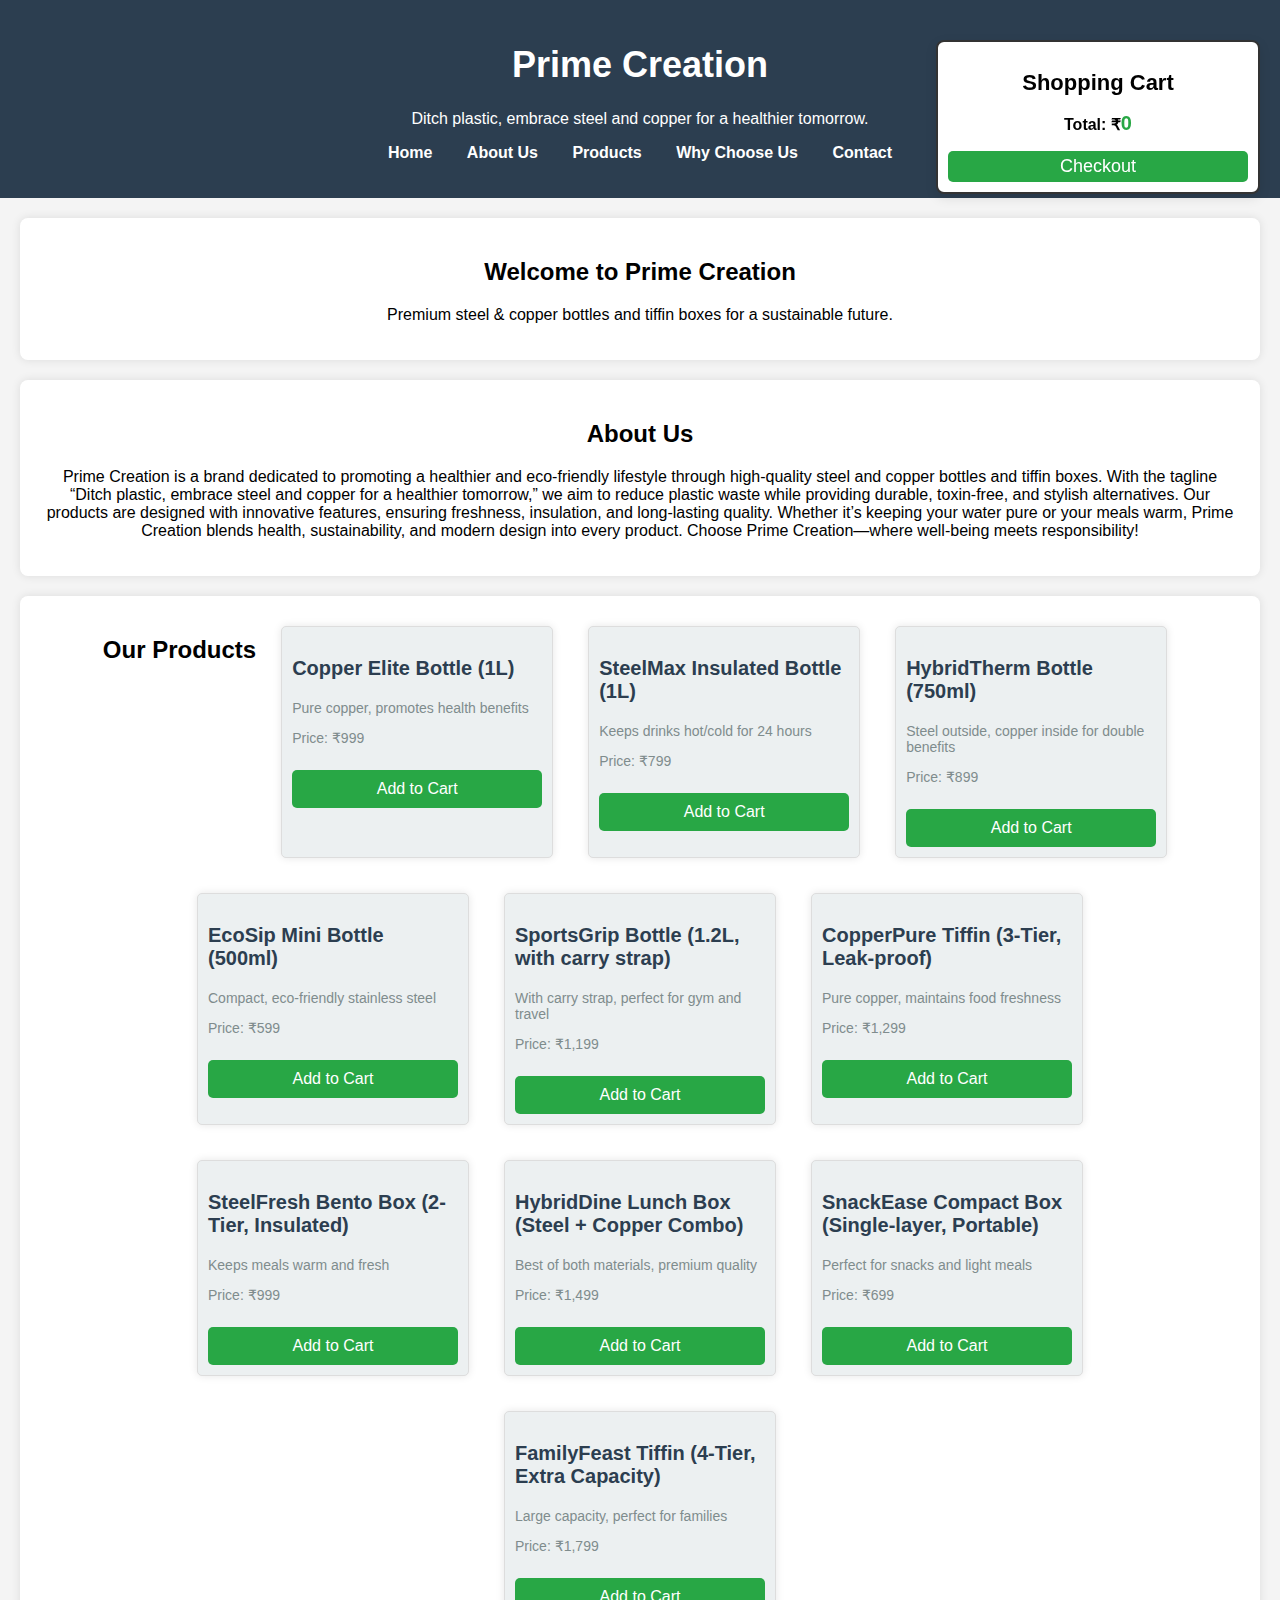
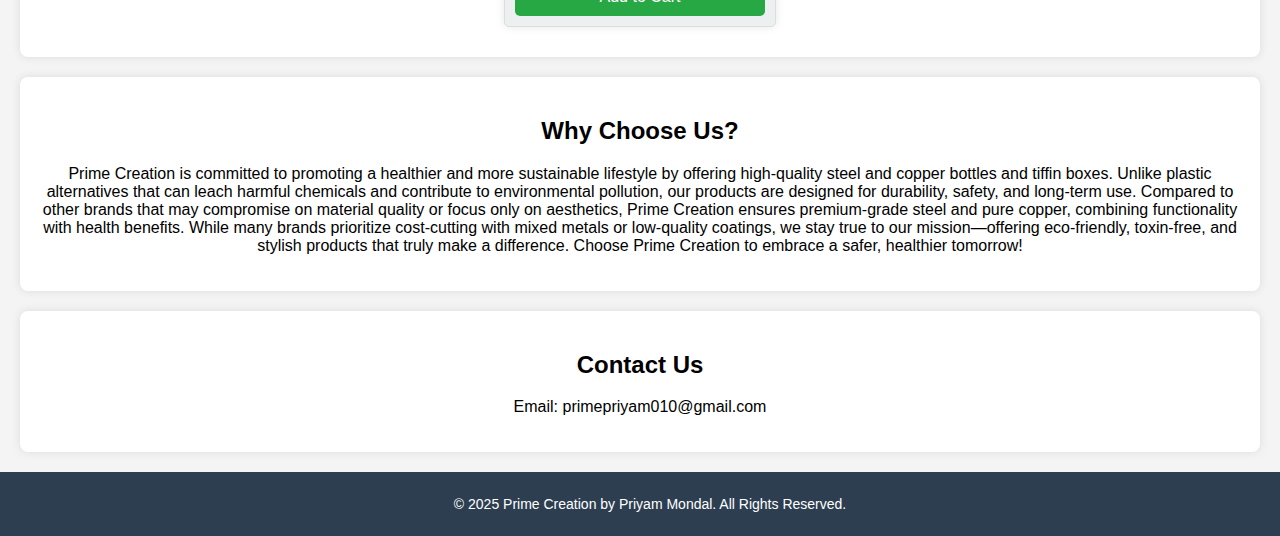
<file: index.html>
<!DOCTYPE html>
<html lang="en">
<head><link rel="stylesheet" href="styles.css">
    <meta charset="UTF-8">
    <meta name="viewport" content="width=device-width, initial-scale=1.0">
    <title>Prime Creation Store</title>
    <style>
        body { font-family: Arial, sans-serif; }
        .product { border: 1px solid #ddd; padding: 10px; margin: 10px; display: inline-block; }
        .cart { border: 2px solid #333; padding: 10px; margin-top: 20px; }
        button { background-color: #28a745; color: white; border: none; padding: 5px 10px; cursor: pointer; }
        ul { list-style-type: none; padding: 0; }
        li { margin-bottom: 10px; }
    </style>
</head>
<body>
    <header>
        <h1>Prime Creation</h1>
        <p>Ditch plastic, embrace steel and copper for a healthier tomorrow.</p>
        <nav>
            <ul>
                <li><a href="#home">Home</a></li>
                <li><a href="#about">About Us</a></li>
                <li><a href="#products">Products</a></li>
                <li><a href="#why-choose">Why Choose Us</a></li>
                <li><a href="#contact">Contact</a></li>
            </ul>
        </nav>
    </header>

    <section id="home">
        <h2>Welcome to Prime Creation</h2>
        <p>Premium steel & copper bottles and tiffin boxes for a sustainable future.</p>
    </section>

    <section id="about">
        <h2>About Us</h2>
        <p>Prime Creation is a brand dedicated to promoting a healthier and eco-friendly lifestyle through high-quality steel and copper bottles and tiffin boxes. With the tagline “Ditch plastic, embrace steel and copper for a healthier tomorrow,” we aim to reduce plastic waste while providing durable, toxin-free, and stylish alternatives. Our products are designed with innovative features, ensuring freshness, insulation, and long-lasting quality. Whether it’s keeping your water pure or your meals warm, Prime Creation blends health, sustainability, and modern design into every product. Choose Prime Creation—where well-being meets responsibility!</p>
    </section>

    <section id="products">
        <h2>Our Products</h2>
        <!-- Steel & Copper Bottles -->
        <div class="product" data-name="Copper Elite Bottle" data-price="999">
            <h3>Copper Elite Bottle (1L)</h3>
            <p>Pure copper, promotes health benefits</p>
            <p>Price: ₹999</p>
            <button onclick="addToCart('Copper Elite Bottle', 999)">Add to Cart</button>
        </div>
        
        <div class="product" data-name="SteelMax Insulated Bottle" data-price="799">
            <h3>SteelMax Insulated Bottle (1L)</h3>
            <p>Keeps drinks hot/cold for 24 hours</p>
            <p>Price: ₹799</p>
            <button onclick="addToCart('SteelMax Insulated Bottle', 799)">Add to Cart</button>
        </div>
        
        <div class="product" data-name="HybridTherm Bottle" data-price="899">
            <h3>HybridTherm Bottle (750ml)</h3>
            <p>Steel outside, copper inside for double benefits</p>
            <p>Price: ₹899</p>
            <button onclick="addToCart('HybridTherm Bottle', 899)">Add to Cart</button>
        </div>
        
        <div class="product" data-name="EcoSip Mini Bottle" data-price="599">
            <h3>EcoSip Mini Bottle (500ml)</h3>
            <p>Compact, eco-friendly stainless steel</p>
            <p>Price: ₹599</p>
            <button onclick="addToCart('EcoSip Mini Bottle', 599)">Add to Cart</button>
        </div>
        
        <div class="product" data-name="SportsGrip Bottle" data-price="1199">
            <h3>SportsGrip Bottle (1.2L, with carry strap)</h3>
            <p>With carry strap, perfect for gym and travel</p>
            <p>Price: ₹1,199</p>
            <button onclick="addToCart('SportsGrip Bottle', 1199)">Add to Cart</button>
        </div>
        
        <!-- Steel & Copper Tiffin Boxes -->
        <div class="product" data-name="CopperPure Tiffin" data-price="1299">
            <h3>CopperPure Tiffin (3-Tier, Leak-proof)</h3>
            <p>Pure copper, maintains food freshness</p>
            <p>Price: ₹1,299</p>
            <button onclick="addToCart('CopperPure Tiffin', 1299)">Add to Cart</button>
        </div>
        
        <div class="product" data-name="SteelFresh Bento Box" data-price="999">
            <h3>SteelFresh Bento Box (2-Tier, Insulated)</h3>
            <p>Keeps meals warm and fresh</p>
            <p>Price: ₹999</p>
            <button onclick="addToCart('SteelFresh Bento Box', 999)">Add to Cart</button>
        </div>
        
        <div class="product" data-name="HybridDine Lunch Box" data-price="1499">
            <h3>HybridDine Lunch Box (Steel + Copper Combo)</h3>
            <p>Best of both materials, premium quality</p>
            <p>Price: ₹1,499</p>
            <button onclick="addToCart('HybridDine Lunch Box', 1499)">Add to Cart</button>
        </div>
        
        <div class="product" data-name="SnackEase Compact Box" data-price="699">
            <h3>SnackEase Compact Box (Single-layer, Portable)</h3>
            <p>Perfect for snacks and light meals</p>
            <p>Price: ₹699</p>
            <button onclick="addToCart('SnackEase Compact Box', 699)">Add to Cart</button>
        </div>
        
        <div class="product" data-name="FamilyFeast Tiffin" data-price="1799">
            <h3>FamilyFeast Tiffin (4-Tier, Extra Capacity)</h3>
            <p>Large capacity, perfect for families</p>
            <p>Price: ₹1,799</p>
            <button onclick="addToCart('FamilyFeast Tiffin', 1799)">Add to Cart</button>
        </div>
    </section>

    <section id="why-choose">
        <h2>Why Choose Us?</h2>
        <p>Prime Creation is committed to promoting a healthier and more sustainable lifestyle by offering high-quality steel and copper bottles and tiffin boxes. Unlike plastic alternatives that can leach harmful chemicals and contribute to environmental pollution, our products are designed for durability, safety, and long-term use. Compared to other brands that may compromise on material quality or focus only on aesthetics, Prime Creation ensures premium-grade steel and pure copper, combining functionality with health benefits. While many brands prioritize cost-cutting with mixed metals or low-quality coatings, we stay true to our mission—offering eco-friendly, toxin-free, and stylish products that truly make a difference. Choose Prime Creation to embrace a safer, healthier tomorrow!</p>
    </section>

    <section id="contact">
        <h2>Contact Us</h2>
        <p>Email: primepriyam010@gmail.com</p>
    </section>

    <footer>
        <p>&copy; 2025 Prime Creation by Priyam Mondal. All Rights Reserved.</p>
    </footer>

    <div class="cart">
        <h2>Shopping Cart</h2>
        <ul id="cart-list"></ul>
        <p><strong>Total: ₹<span id="cart-total">0</span></strong></p>
        <button onclick="checkout()">Checkout</button>
    </div>

    <script>
        let cart = [];

        function addToCart(name, price) {
            cart.push({ name, price });
            updateCart();
        }

        function updateCart() {
            let cartList = document.getElementById('cart-list');
            let cartTotal = document.getElementById('cart-total');
            cartList.innerHTML = '';
            let total = 0;
            cart.forEach((item, index) => {
                total += item.price;
                cartList.innerHTML += `<li>${item.name} - ₹${item.price} <button onclick="removeFromCart(${index})">Remove</button></li>`;
            });
            cartTotal.innerText = total;
        }

        function removeFromCart(index) {
            cart.splice(index, 1);
            updateCart();
        }

        function checkout() {
            alert('Thank you for your purchase! Total: ₹' + document.getElementById('cart-total').innerText);
            cart = [];
            updateCart();
        }
    </script>
</body>
</html>
</file>
<file: styles.css>
/* Basic Styling for Prime Creation Website */
body {
    font-family: Arial, sans-serif;
    margin: 0;
    padding: 0;
    background-color: #f4f4f4;
    text-align: center;
}

/* Header Styles */
header {
    background-color: #2c3e50;
    color: white;
    padding: 20px;
}

header h1 {
    font-size: 36px;
}

nav ul {
    list-style: none;
    padding: 0;
}

nav ul li {
    display: inline;
    margin: 0 15px;
}

nav ul li a {
    color: white;
    text-decoration: none;
    font-weight: bold;
}

nav ul li a:hover {
    text-decoration: underline;
}

/* Section Styles */
section {
    padding: 20px;
    background: white;
    margin: 20px;
    border-radius: 8px;
    box-shadow: 0px 0px 10px rgba(0, 0, 0, 0.1);
}

/* Product Section */
#products {
    display: flex;
    flex-wrap: wrap;
    justify-content: center;
    gap: 15px;
    margin-top: 20px;
}

.product {
    background: #ecf0f1;
    padding: 15px;
    margin: 10px auto;
    width: 250px;
    border-radius: 5px;
    box-shadow: 0px 0px 8px rgba(0, 0, 0, 0.1);
    text-align: left;
    transition: transform 0.3s ease, box-shadow 0.3s ease;
}

.product:hover {
    transform: translateY(-10px);
    box-shadow: 0px 0px 12px rgba(0, 0, 0, 0.2);
}

.product h3 {
    font-size: 20px;
    color: #2c3e50;
}

.product p {
    font-size: 14px;
    color: #7f8c8d;
}

.product button {
    background-color: #28a745;
    color: white;
    border: none;
    padding: 10px 15px;
    font-size: 16px;
    cursor: pointer;
    border-radius: 5px;
    margin-top: 10px;
    transition: background-color 0.3s ease;
}

.product button:hover {
    background-color: #218838;
}

/* Cart Styles */
.cart {
    position: fixed;
    top: 20px;
    right: 20px;
    background-color: #ffffff;
    border: 2px solid #28a745;
    border-radius: 8px;
    padding: 20px;
    width: 300px;
    box-shadow: 0px 4px 12px rgba(0, 0, 0, 0.1);
    z-index: 100;
}

.cart h2 {
    font-size: 22px;
    margin-bottom: 15px;
}

#cart-list {
    list-style: none;
    padding: 0;
    font-size: 14px;
}

#cart-list li {
    margin-bottom: 10px;
}

#cart-total {
    font-size: 20px;
    font-weight: bold;
    color: #28a745;
}

button {
    padding: 10px 20px;
    background-color: #2c3e50;
    color: white;
    border: none;
    font-size: 18px;
    cursor: pointer;
    border-radius: 5px;
    width: 100%;
    transition: background-color 0.3s ease;
}

button:hover {
    background-color: #1e2a2a;
}

/* Footer Styles */
footer {
    background-color: #2c3e50;
    color: white;
    padding: 10px;
    position: relative;
    bottom: 0;
    width: 100%;
    text-align: center;
}

footer p {
    font-size: 14px;
}

/* Responsive Design */
@media (max-width: 768px) {
    #products {
        flex-direction: column;
        align-items: center;
    }

    .product {
        width: 80%;
        margin: 10px 0;
    }

    .cart {
        width: 100%;
        position: relative;
        top: auto;
        right: auto;
    }

    nav ul li {
        display: block;
        margin-bottom: 10px;
    }
}
</file>
